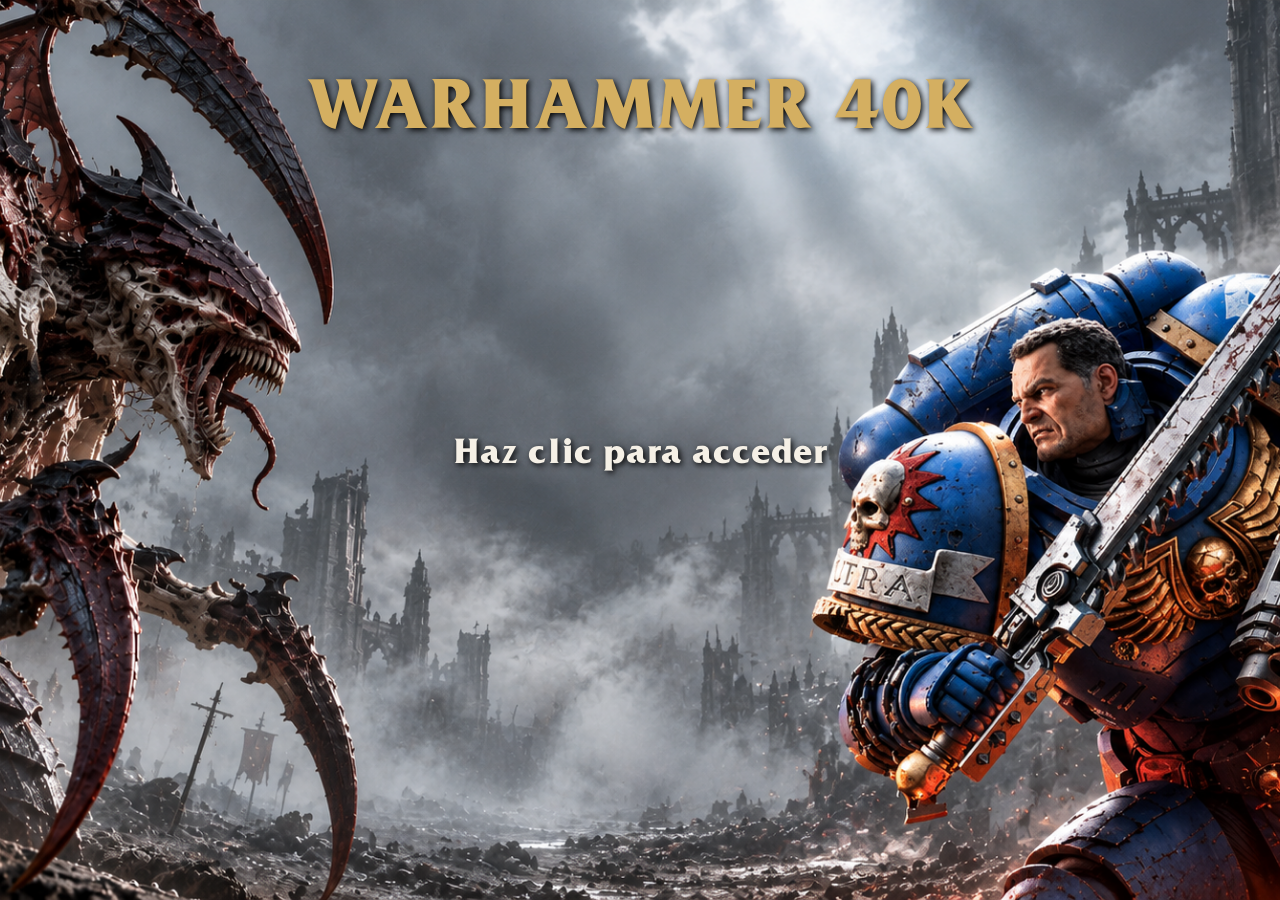
<file: index.html>
<!DOCTYPE html>
<html lang="es">
<head>
    <meta charset="UTF-8">
    <meta name="viewport" content="width=device-width, initial-scale=1.0">
    <title>Document</title>
    <link rel="stylesheet" href="css/style.css">
</head>
<body>
    <main>
        <a class="portada" href="inicio.html">
            <h1>WARHAMMER 40K</h1>
            <p>Haz clic para acceder</p>
        </a>
    </main>
</body>
</html>
</file>
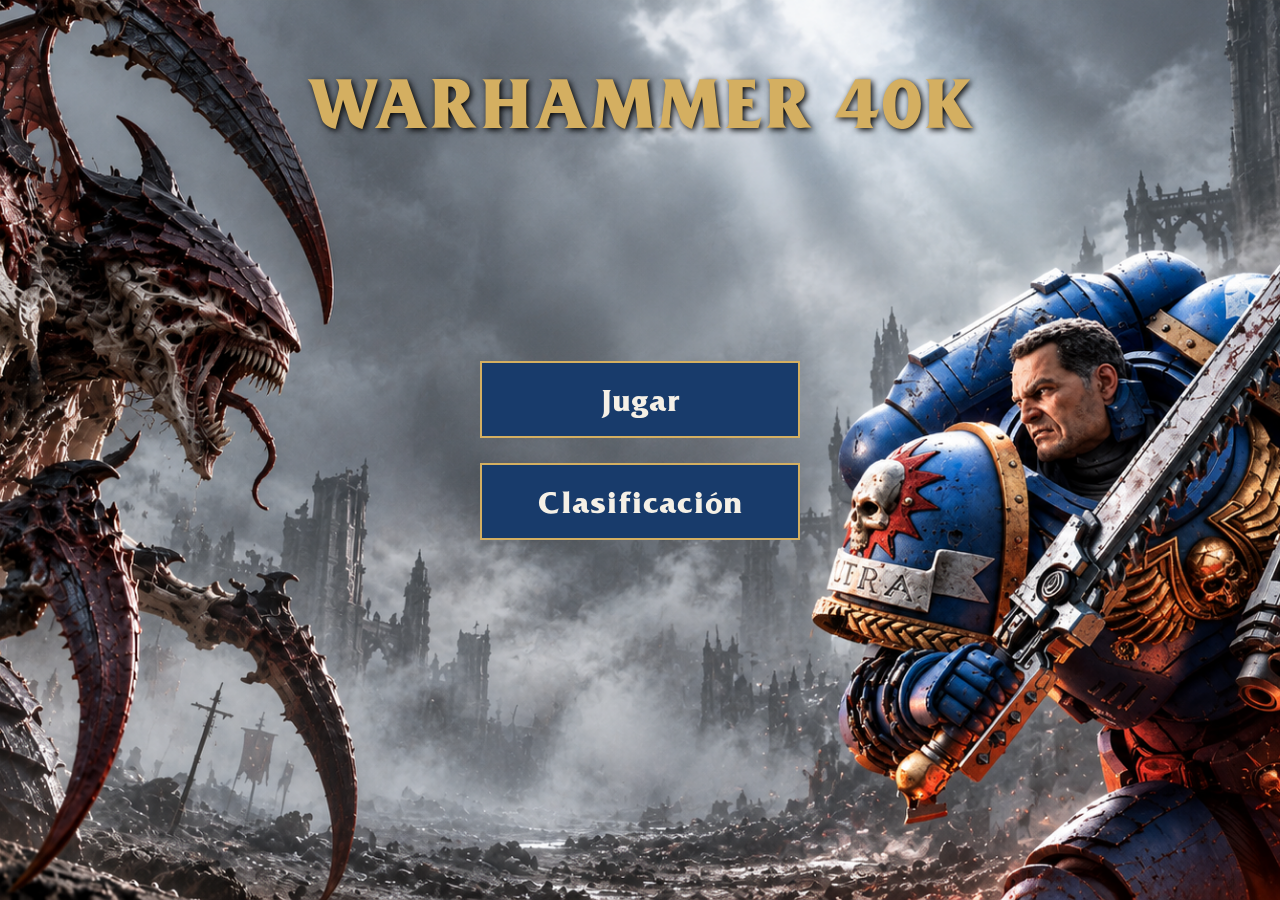
<file: inicio.html>
<!DOCTYPE html>
<html lang="es">
<head>
    <meta charset="UTF-8">
    <meta name="viewport" content="width=device-width, initial-scale=1.0">
    <title>Warhammer 40K - Inicio</title>
    <link rel="stylesheet" href="css/style.css">
</head>
<body>
    <main class="portada">
        <h1>WARHAMMER 40K</h1>
        <nav class="menu">
            <a class="boton" href="juego.html">Jugar</a>
            <a class="boton" href="clasificacion.html">Clasificación</a>
        </nav>
    </main>
</body>
</html>
</file>
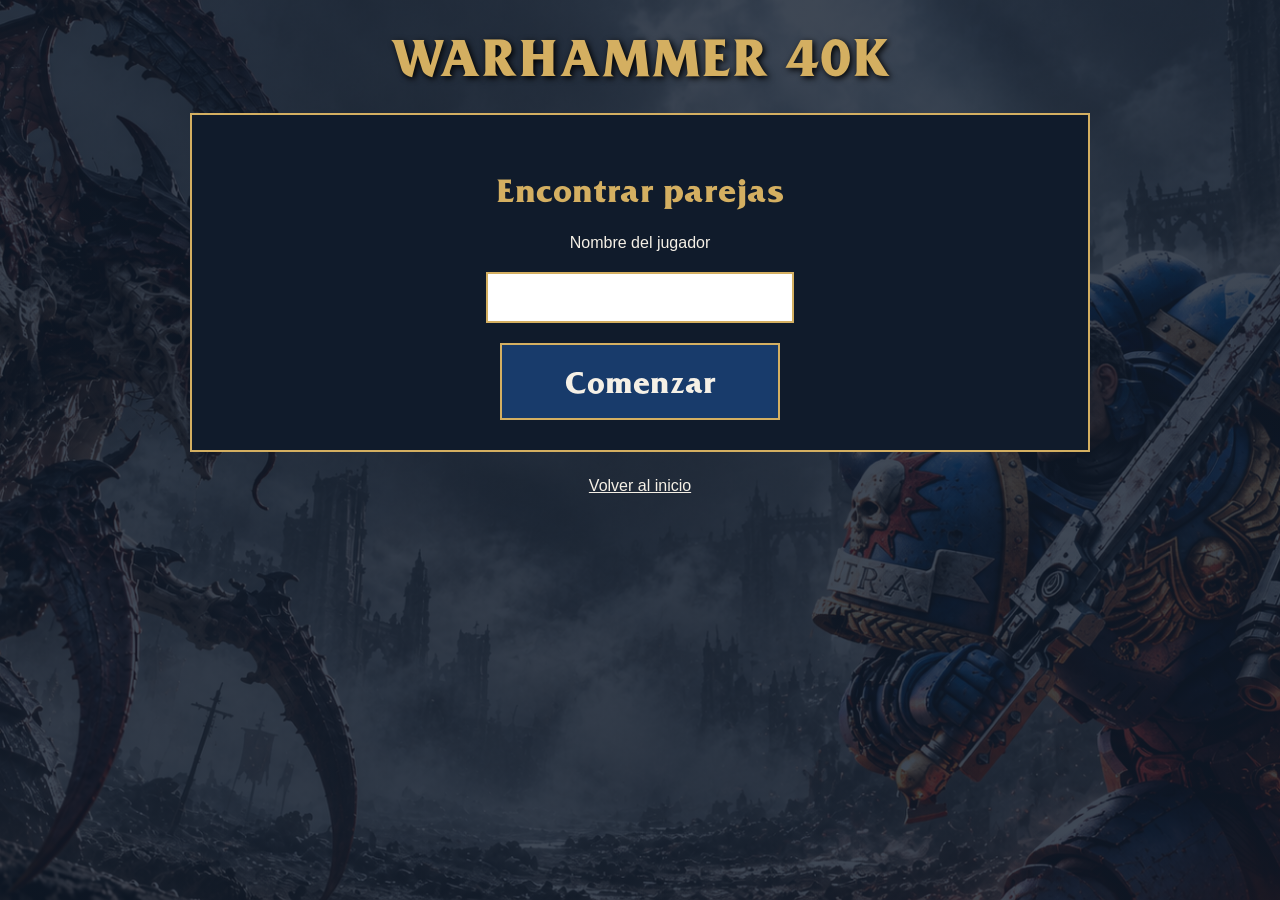
<file: juego.html>
<!DOCTYPE html>
<html lang="es">
<head>
    <meta charset="UTF-8">
    <meta name="viewport" content="width=device-width, initial-scale=1.0">
    <title>Warhammer 40K - Juego</title>
    <link rel="stylesheet" href="css/style.css">
    <script src="js/juego.js" defer></script>
</head>
<body class="fondo-juego">
    <main class="pagina-juego">
        <h1>WARHAMMER 40K</h1>

        <section id="entrada" class="panel">
            <h2>Encontrar parejas</h2>
            <span></span>
            <form id="formulario-nombre">
                <label for="nombre">Nombre del jugador</label>
                <input type="text" id="nombre" maxlength="30" required>
                <button class="boton" type="submit">Comenzar</button>
            </form>
        </section>

        <section id="partida" hidden>
            <div class="marcador">
                <p>Nombre: <span id="jugador"></span></p>
                <p>Tiempo: <span id="tiempo">60</span> s</p>
                <p>Puntuación: <span id="puntuacion">0</span></p>
            </div>
            <div id="tablero" class="tablero"></div>
        </section>

        <section id="resultado" class="panel" hidden>
            <h2 id="titulo-resultado"></h2>
            <p id="detalle-resultado"></p>
            <a class="boton" href="juego.html">Volver a jugar</a>
        </section>

        <a class="volver" href="inicio.html">Volver al inicio</a>
    </main>
</body>
</html>
</file>
<file: css/style.css>
@font-face {
    font-family: "Friz Quadrata";
    src: url("../fuentes/FrizQuadrata-Bold.otf") format("opentype");
    font-weight: bold;
}

body {
    margin: 0;
    font-family: Arial, sans-serif;
    background-color: #101b2b;
}

.portada {
    position: relative;
    min-height: 100vh;
    display: flex;
    justify-content: center;
    align-items: center;
    background-image: url("../img/fondoWarhammer.png");
    background-size: cover;
    background-position: center;
    color: #f5f0e6;
    text-decoration: none;
}

.portada h1,
.portada p {
    font-family: "Friz Quadrata", Georgia, serif;
    font-weight: bold;
    margin: 20px;
    font-size: 32px;
    text-align: center;
    text-shadow: 2px 2px 6px black;
}

.portada h1 {
    color: #d4af61;
    position: absolute;
    top: 40px;
    left: 0;
    right: 0;
    font-size: 64px;
}

.portada:focus-visible {
    outline: 3px solid #d4af61;
    outline-offset: -6px;
}

.menu {
    display: flex;
    flex-direction: column;
    gap: 25px;
}

.boton {
    width: 280px;
    padding: 18px;
    border: 2px solid #d4af61;
    background-color: #183b6b;
    color: #f5f0e6;
    font-family: "Friz Quadrata", Georgia, serif;
    font-size: 28px;
    font-weight: bold;
    text-align: center;
    text-decoration: none;
}

.boton:hover {
    background-color: #24528f;
    color: #f2d38f;
}

.fondo-juego {
    background-image: linear-gradient(#101b2bcc, #101b2bcc), url("../img/fondoWarhammer.png");
    background-size: cover;
    background-position: center;
    background-attachment: fixed;
    color: #f5f0e6;
}

.pagina-juego {
    width: 900px;
    margin: 0 auto;
    padding: 25px 0;
    text-align: center;
}

.pagina-juego h1 {
    margin: 0 0 25px;
    font-family: "Friz Quadrata", Georgia, serif;
    font-size: 48px;
    color: #d4af61;
    text-shadow: 2px 2px 6px black;
}

.panel {
    padding: 30px;
    border: 2px solid #d4af61;
    background-color: #101b2b;
}

.panel h2 {
    font-family: "Friz Quadrata", Georgia, serif;
    color: #d4af61;
    font-size: 30px;
}

#formulario-nombre label,
#formulario-nombre input {
    display: block;
    margin: 20px auto;
}

#nombre {
    width: 280px;
    padding: 12px;
    border: 2px solid #d4af61;
    font-size: 20px;
}

.panel .boton {
    display: inline-block;
    cursor: pointer;
}

.marcador {
    display: flex;
    justify-content: space-around;
    border: 2px solid #d4af61;
    background-color: #101b2b;
    font-size: 20px;
}

.tablero {
    display: grid;
    grid-template-columns: repeat(6, 120px);
    justify-content: center;
    gap: 12px;
    margin-top: 20px;
}

.carta {
    box-sizing: border-box;
    width: 120px;
    height: 168px;
    padding: 0;
    background-image: url("../img/parteAtras.png");
    background-size: contain;
    background-position: center;
    background-repeat: no-repeat;
    border: 2px solid #d4af61;
    background-color: #183b6b;
    color: #f5f0e6;
    font-size: 36px;
    cursor: pointer;
}

.carta img {
    display: block;
    width: 100%;
    height: 100%;
    object-fit: contain;
}

.carta:hover {
    background-color: #24528f;
}

.carta.descubierta {
    background-image: none;
    background-color: #f5f0e6;
    color: #101b2b;
    cursor: default;
}

.carta.encontrada {
    background-color: #d4af61;
}

.volver {
    display: inline-block;
    margin-top: 25px;
    color: #f5f0e6;
}
</file>
